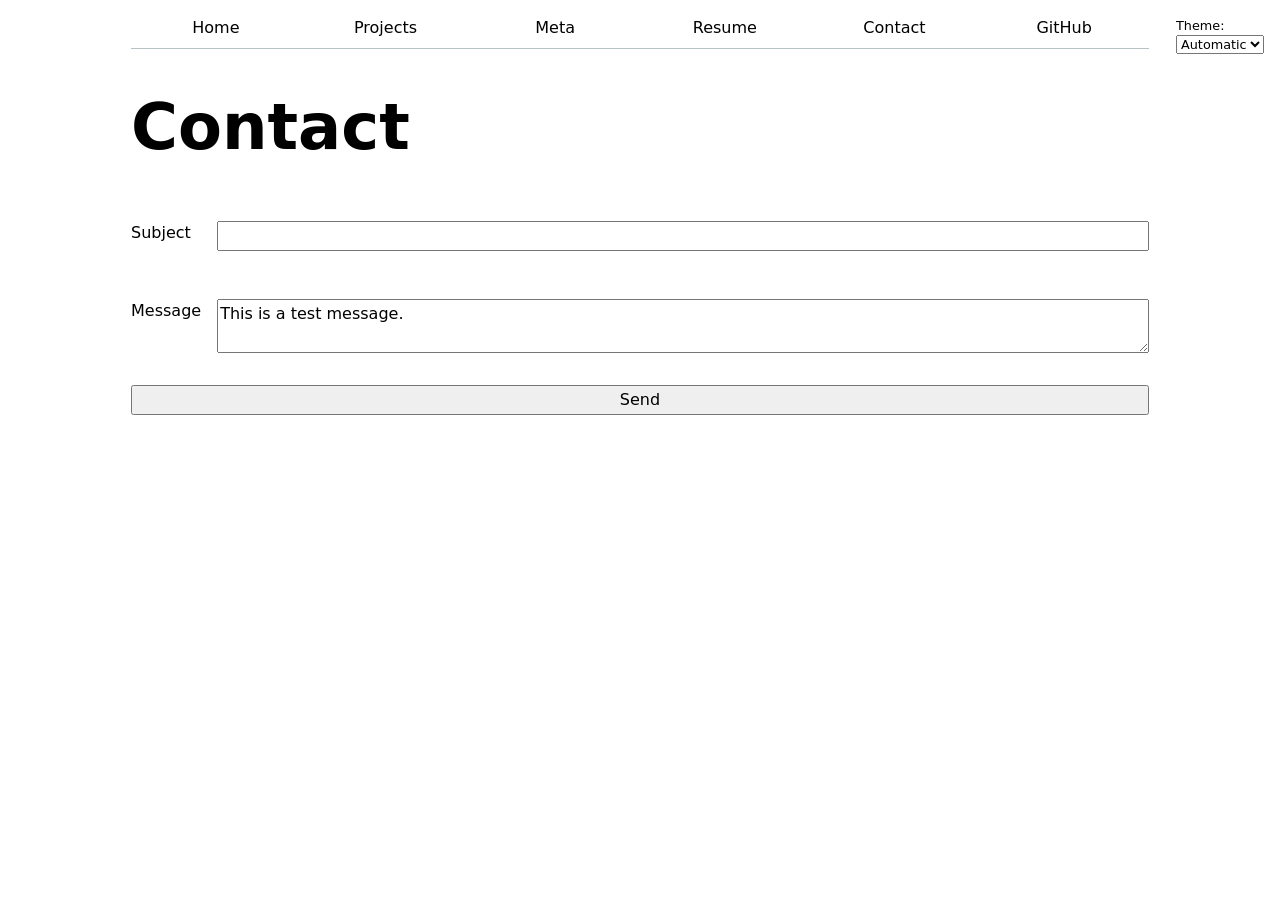
<file: contact/index.html>
<!DOCTYPE html>
<html lang="en">
<head>
    <meta charset="UTF-8">
    <meta name="viewport" content="width=device-width, initial-scale=1.0">
    <title>Sean Liu: Contact</title>
    <link rel="stylesheet" href="../style.css">
    <script type="module" src="../global.js"></script>
</head>
<body>
    <h1>Contact</h1>
    <form action="mailto:seanliu12345@gmail.com" method="GET">
        <label>
            Subject
            <input name="subject">
        </label>
        <label>
            Message
            <textarea name="body">This is a test message.</textarea>
        </label>
        <button>Send</button>
    </form>
</body>
</html>
</file>
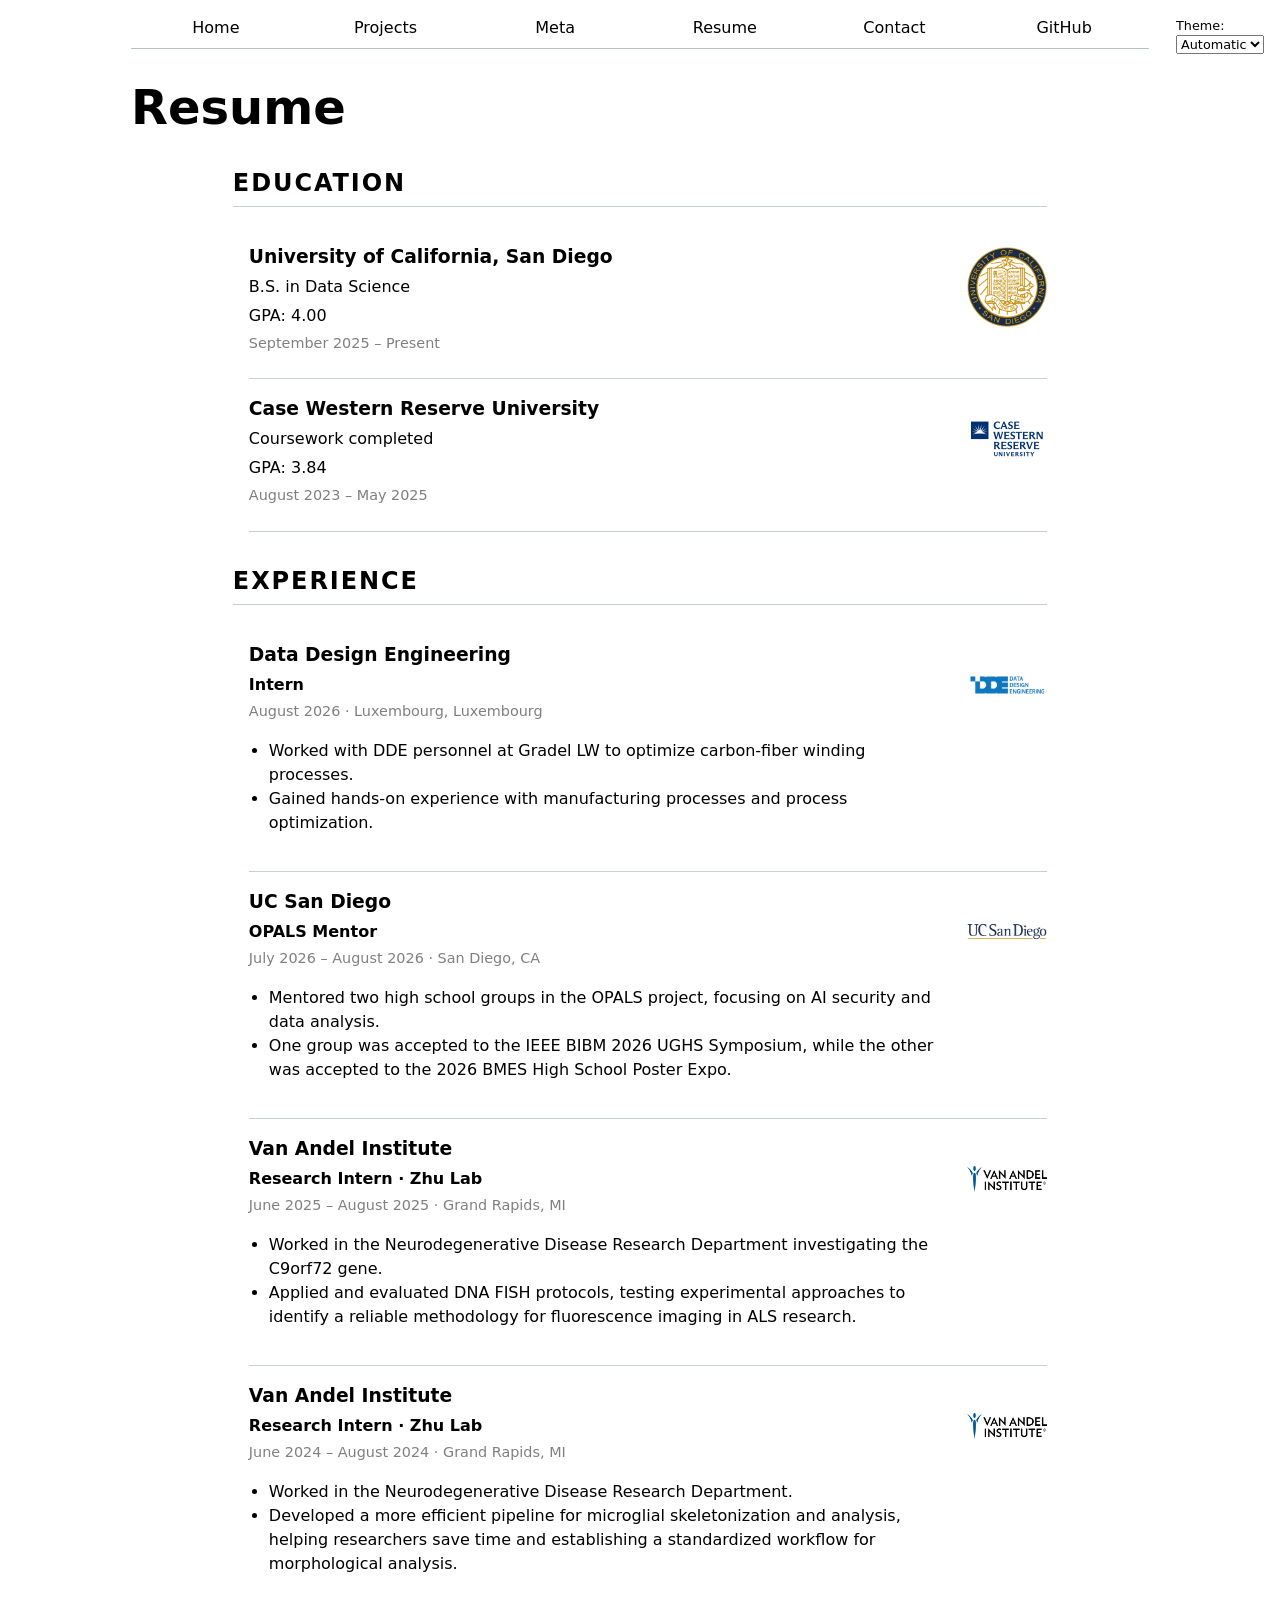
<file: resume/index.html>
<!DOCTYPE html>
<html lang="en">
<head>
    <meta charset="UTF-8">
    <meta name="viewport" content="width=device-width, initial-scale=1.0">
    <title>Sean Liu: Resume</title>
    <link rel="stylesheet" href="../style.css">
    <script type="module" src="../global.js"></script>
</head>
<body class="resume">
    <h1>Resume</h1>
    <section class="education">
        <h2>Education</h2>

        <article class="education-entry">
            <div class="education-details">
                <h3>University of California, San Diego</h3>
                <p class="degree">B.S. in Data Science</p>
                <p class="gpa">GPA: 4.00</p>
                <p class="date">
                    <time datetime="2025-09">September 2025</time>
                    – Present
                </p>
            </div>
            <img
                class="organization-logo"
                src="../images/UCSD.png"
                alt="UC San Diego logo"
            >
        </article>

        <article class="education-entry">
            <div class="education-details">
                <h3>Case Western Reserve University</h3>
                <p class="degree">Coursework completed</p>
                <p class="gpa">GPA: 3.84</p>
                <p class="date">
                    <time datetime="2023-08">August 2023</time>
                    –
                    <time datetime="2025-05">May 2025</time>
                </p>
            </div>
            <img
                class="organization-logo"
                src="../images/CWRU.png"
                alt="Case Western Reserve University logo"
            >
        </article>
    </section>
    <section class="experience">
        <h2>Experience</h2>

        <article class="experience-entry">
            <div class="experience-details">
                <h3>Data Design Engineering</h3>
                <p class="role">Intern</p>
                <p class="date">
                    <time datetime="2026-08">August 2026</time>
                    · Luxembourg, Luxembourg
                </p>
                <ul>
                    <li>
                        Worked with DDE personnel at Gradel LW to optimize
                        carbon-fiber winding processes.
                    </li>
                    <li>
                        Gained hands-on experience with manufacturing
                        processes and process optimization.
                    </li>
                </ul>
            </div>
            <img
                class="organization-logo"
                src="../images/DDE.png"
                alt="Data Design Engineering logo"
            >
        </article>

        <article class="experience-entry">
            <div class="experience-details">
                <h3>UC San Diego</h3>
                <p class="role">OPALS Mentor</p>
                <p class="date">
                    <time datetime="2026-07">July 2026</time>
                    –
                    <time datetime="2026-08">August 2026</time>
                    · San Diego, CA
                </p>
                <ul>
                    <li>
                        Mentored two high school groups in the OPALS project,
                        focusing on AI security and data analysis.
                    </li>
                    <li>
                        One group was accepted to the IEEE BIBM 2026 UGHS
                        Symposium, while the other was accepted to the
                        2026 BMES High School Poster Expo.
                    </li>
                </ul>
            </div>
            <img
                class="organization-logo"
                src="../images/OPALS.png"
                alt="UC San Diego logo"
            >
        </article>

        <article class="experience-entry">
            <div class="experience-details">
                <h3>Van Andel Institute</h3>
                <p class="role">Research Intern · Zhu Lab</p>
                <p class="date">
                    <time datetime="2025-06">June 2025</time>
                    –
                    <time datetime="2025-08">August 2025</time>
                    · Grand Rapids, MI
                </p>
                <ul>
                    <li>
                        Worked in the Neurodegenerative Disease Research
                        Department investigating the C9orf72 gene.
                    </li>
                    <li>
                        Applied and evaluated DNA FISH protocols, testing
                        experimental approaches to identify a reliable
                        methodology for fluorescence imaging in ALS research.
                    </li>
                </ul>
            </div>
            <img
                class="organization-logo"
                src="../images/VAI.png"
                alt="Van Andel Institute logo"
            >
        </article>

        <article class="experience-entry">
            <div class="experience-details">
                <h3>Van Andel Institute</h3>
                <p class="role">Research Intern · Zhu Lab</p>
                <p class="date">
                    <time datetime="2024-06">June 2024</time>
                    –
                    <time datetime="2024-08">August 2024</time>
                    · Grand Rapids, MI
                </p>
                <ul>
                    <li>
                        Worked in the Neurodegenerative Disease Research
                        Department.
                    </li>
                    <li>
                        Developed a more efficient pipeline for microglial
                        skeletonization and analysis, helping researchers
                        save time and establishing a standardized workflow
                        for morphological analysis.
                    </li>
                </ul>
            </div>
            <img
                class="organization-logo"
                src="../images/VAI.png"
                alt="Van Andel Institute logo"
            >
        </article>
    </section>
</body>
</html>
</file>
<file: style.css>
:root {
  color-scheme: light dark;
  --color-accent: oklch(85% 0.15 125);
  accent-color: var(--color-accent);
}

body {
  /* Set line height to 1.5 times the font size
	   and use the OS’s UI font as the website font
	 */
  font: 100%/1.5 system-ui;
  max-width: 100ch;
  margin-inline: auto;
  padding-inline: 1em;
}

nav {
  --border-color: oklch(50% 10% 200 / 40%);
  display: flex;
  margin-bottom: 1em;
  border-bottom: 1px solid var(--border-color);
}
nav a {
  flex: 1;
  text-decoration: none;
  color: inherit;
  text-align: center;
  padding: 0.5em;
}
nav a.current {
  border-bottom: 0.4em solid var(--border-color);
  padding-bottom: 0.1em;
}
nav a:hover {
  border-bottom: 0.4em solid var(--color-accent);
  padding-bottom: 0.1em;
  background-color: color-mix(in oklch, var(--color-accent), canvas 85%);
}

form label,
form input,
form textarea,
form button,
select{
  display: block;
  width: 100%;
  box-sizing: border-box;
  font: inherit;
}
form {
  display: grid;
  grid-template-columns: auto 1fr;
  gap: 1em;
}
form label {
  margin-block: 1em;
  display: grid;
  grid-template-columns: subgrid;
  grid-column: 1 / -1;
}
form button {
  grid-column: 1 / -1;
}

.projects {
    display: grid;
    grid-template-columns: repeat(auto-fill, minmax(15em, 1fr));
    gap: 1em;
}
.projects article {
    display: grid;
    grid-row: span 3;
    grid-template-rows: subgrid;
}
.projects h2 {
    margin: 0;
}
h1 {
    font-size: 400%;
}
h1, h2, h3, h4, h5, h6 {
    line-height: 1.1;
    text-wrap: balance;
}

/* Resume page layout */
.resume > h1 {
    font-size: 3em;
    margin-bottom: 0.5em;
}
.education,
.experience {
    max-width: 80ch;
    margin-inline: auto;
}
/* Section headings: Education and Experience */
.education > h2,
.experience > h2 {
    font-size: 1.5em;
    text-transform: uppercase;
    letter-spacing: 0.08em;
    border-bottom: 1px solid oklch(85% 3% 200);
    padding-bottom: 0.4em;
    margin-top: 1.5em;
}
/* Education and experience entries */
.education-entry,
.experience-entry {
    display: grid;
    grid-template-columns: 1fr 5em;
    gap: 1.5em;
    align-items: start;
    padding-block: 1.25em;
    margin-left: 1em;
    border-bottom: 1px solid oklch(85% 3% 200);
}
/* Entry headings */
.education-entry h3,
.experience-entry h3 {
    margin-top: 0;
    margin-bottom: 0.4em;
}
/* Education details */
.education-entry .degree,
.education-entry .gpa {
    margin-block: 0.3em;
}
/* Dates and locations */
.education-entry .date,
.experience-entry .date {
    margin-block: 0.3em;
    color: gray;
    font-size: 0.9em;
}
/* Job titles */
.experience-entry .role {
    margin-block: 0.25em;
    font-weight: 600;
}
/* Experience descriptions */
.experience-entry ul {
    padding-left: 1.25em;
}
/* Organization and university logos */
.organization-logo {
    width: 5em;
    height: 5em;
    object-fit: contain;
    grid-column: 2;
    grid-row: 1;
}

label.color-scheme {
  position: absolute;
  top: 1rem;
  right: 1rem;
  font-size: 80%;
  font-family: inherit;
}

#profile-stats {
  display: flex;
  flex-wrap: wrap;
  gap: 1rem;
  margin-block: 1rem 2rem;
}

.stat {
  display: flex;
  flex: 1;
  flex-direction: column;
  align-items: center;
  gap: 0.35rem;
  padding: 1rem;
  border: 1px solid var(--border-color, #ccc);
  border-radius: 0.75rem;
  text-align: center;
}

.stat strong {
  font-size: 1.75rem;
}

.stat span {
  font-size: 0.9rem;
}

small {
  color: gray;
  font-variant-numeric: oldstyle-nums;
}

#projects-pie-plot {
  max-width: 20em;
  margin-block: 2em;
  overflow: visible;
}
.legend {
  display: grid;
  grid-template-columns: repeat(auto-fill, minmax(9em, 1fr));
  gap: 1em;
  border: 1px solid gray;
  padding: 1em;
}
.legend-item {
  display: flex;
  align-items: center;
  gap: 0.5em;
}
.swatch {
  display: inline-block;
  width: 1em;
  aspect-ratio: 1;
  background-color: var(--color);
  border-radius: 50%;
}
.container {
  display: flex;
  align-items: center;
  gap: 2em;
}
.legend {
  flex: 1;
}
#projects-pie-plot {
  &:has(path:hover) {
    path:not(:hover) {
      opacity: 0.5;
    }
  }

  path {
    transition: 300ms;
  }
}
.selected {
  --color: oklch(60% 45% 0) !important;

  &:is(path) {
    fill: var(--color);
  }
}
.legend-item.selected {
  font-weight: bold;
  text-decoration: underline;
  text-underline-offset: 3px;
}


#stats {
  display: grid;
  grid-template-columns: repeat(6, minmax(0, 1fr));
  gap: 0.75rem;
  width: 100%;
  max-width: 1400px;
  margin: 2rem auto;
}

.stat-card {
  background: #f3f4f6;
  color: #222;
  padding: 1rem;
  border-radius: 12px;
  min-width: 0;
  box-sizing: border-box;
}

.stat-card h2 {
  font-size: 0.85rem;
  font-weight: 500;
  color: #666;
  margin: 0 0 0.75rem;
}

.stat-card p {
  font-size: 1.5rem;
  font-weight: 700;
  margin: 0;
  overflow-wrap: anywhere;
}

/* Smaller screens */
@media (max-width: 900px) {
  #stats {
    grid-template-columns: repeat(3, minmax(0, 1fr));
  }
}

@media (max-width: 500px) {
  #stats {
    grid-template-columns: repeat(2, minmax(0, 1fr));
  }
}
.gridlines line {
  stroke-opacity: 0.25;
  stroke-width: 2px;
}

.gridlines path {
  stroke: none;
}
dl.info {
  display: grid;
  grid-template-columns: auto 1fr;
  gap: 0.5rem 1rem;
  margin: 0;
  transition-duration: 500ms;
  transition-property: opacity, visibility;
}
dl.info[hidden]:not(:hover, :focus-within) {
  opacity: 0;
  visibility: hidden;
}
.tooltip {
  position: fixed;
  top: 1em;
  left: 1em;
  background-color: rgba(255, 255, 255, 0.95);
  box-shadow: 0 4px 12px rgba(0, 0, 0, 0.15);
  border-radius: 8px;
  padding: 12px 16px;
  backdrop-filter: blur(6px);

  font-size: 0.85rem;
  line-height: 1.5;
  color: #333;

  pointer-events: none;
}

/* Style the labels */
.tooltip dt {
  font-weight: 600;
  color: #666;
}

/* Style the values */
.tooltip dd {
  margin: 0 0 6px 0;
  font-weight: 500;
}

/* Remove spacing after the final value */
.tooltip dd:last-child {
  margin-bottom: 0;
}
circle {
  transition: 200ms;
  transform-origin: center;
  transform-box: fill-box;
}
#chart circle {
  @starting-style {
    r: 0;
  }
}

circle:hover {
  transform: scale(1.5);
}
@keyframes marching-ants {
  to {
    stroke-dashoffset: -8; /* 5 + 3 */
  }
}

.selection {
  fill-opacity: 0.1;
  stroke: rgb(122, 122, 122);
  stroke-opacity: 0.7;
  stroke-dasharray: 5 3;
  animation: marching-ants 2s linear infinite;
}
circle.selected {
  fill: #ff6b6b;
}
#language-breakdown {
  display: grid;
  grid-template-columns: repeat(auto-fit, minmax(150px, 1fr));
  gap: 0.75rem;
  width: 100%;
  max-width: 1400px;
  margin: 1rem auto 2rem;
}

#language-breakdown .stat-card span {
  display: block;
  font-size: 0.85rem;
  color: #666;
  margin-top: 0.5rem;
}

.projects img {
    width: 100%;
    max-width: 350px;
    height: auto;
    object-fit: contain;
}

/* Meta: Commit timeline slider */
.commit-filter {
  display: flex;
  align-items: center;
  gap: 1rem;
  margin-block: 1rem;
  flex-wrap: wrap;
}

.commit-filter label {
  display: flex;
  align-items: center;
  gap: 0.75rem;
}

.commit-filter input {
  width: 200px;
}

.commit-filter time {
  margin-left: auto;
}

/* Meta: File unit visualization */
#files {
  display: grid;
  grid-template-columns: 1fr 4fr;
  gap: 0.75rem;
}

#files > .file {
  grid-column: 1 / -1;
  display: grid;
  grid-template-columns: subgrid;
}

#files dt {
  grid-column: 1;
  overflow-wrap: anywhere;
}

#files dt small {
  display: block;
  font-size: 0.8em;
  opacity: 0.7;
}

#files dd {
  grid-column: 2;
  display: flex;
  flex-wrap: wrap;
  align-items: start;
  align-content: start;
  gap: 0.15em;
  padding-top: 0.6em;
  margin-left: 0;
}

#files .loc {
  display: flex;
  width: 0.5em;
  flex: 0 0 0.5em;
  aspect-ratio: 1;
  background: var(--color, steelblue);
  border-radius: 50%;
}

/* Meta: Scrollytelling */
#scrolly-1 {
  position: relative;
  display: flex;
  gap: 1rem;
  align-items: flex-start;
}

#scrolly-1 > * {
  flex: 1;
  min-width: 0;
}

#scatter-story {
  position: relative;
}

#scatter-story .step {
  min-height: 25vh;
  padding: 1rem;
  box-sizing: border-box;
}

#scatter-plot {
  position: sticky;
  top: 2rem;
  left: 0;
  bottom: auto;
  height: 50vh;
}

#chart svg {
  width: 100%;
  height: auto;
}

/* Give more space to the scatter plot */
#scrolly-1 #scatter-story {
  flex: 0 0 35%;
}

#scrolly-1 #scatter-plot {
  flex: 1;
  min-width: 0;
  height: 65vh;
}

/* Enlarge axis labels */
#chart .tick text {
  font-size: 20px;
}
</file>
